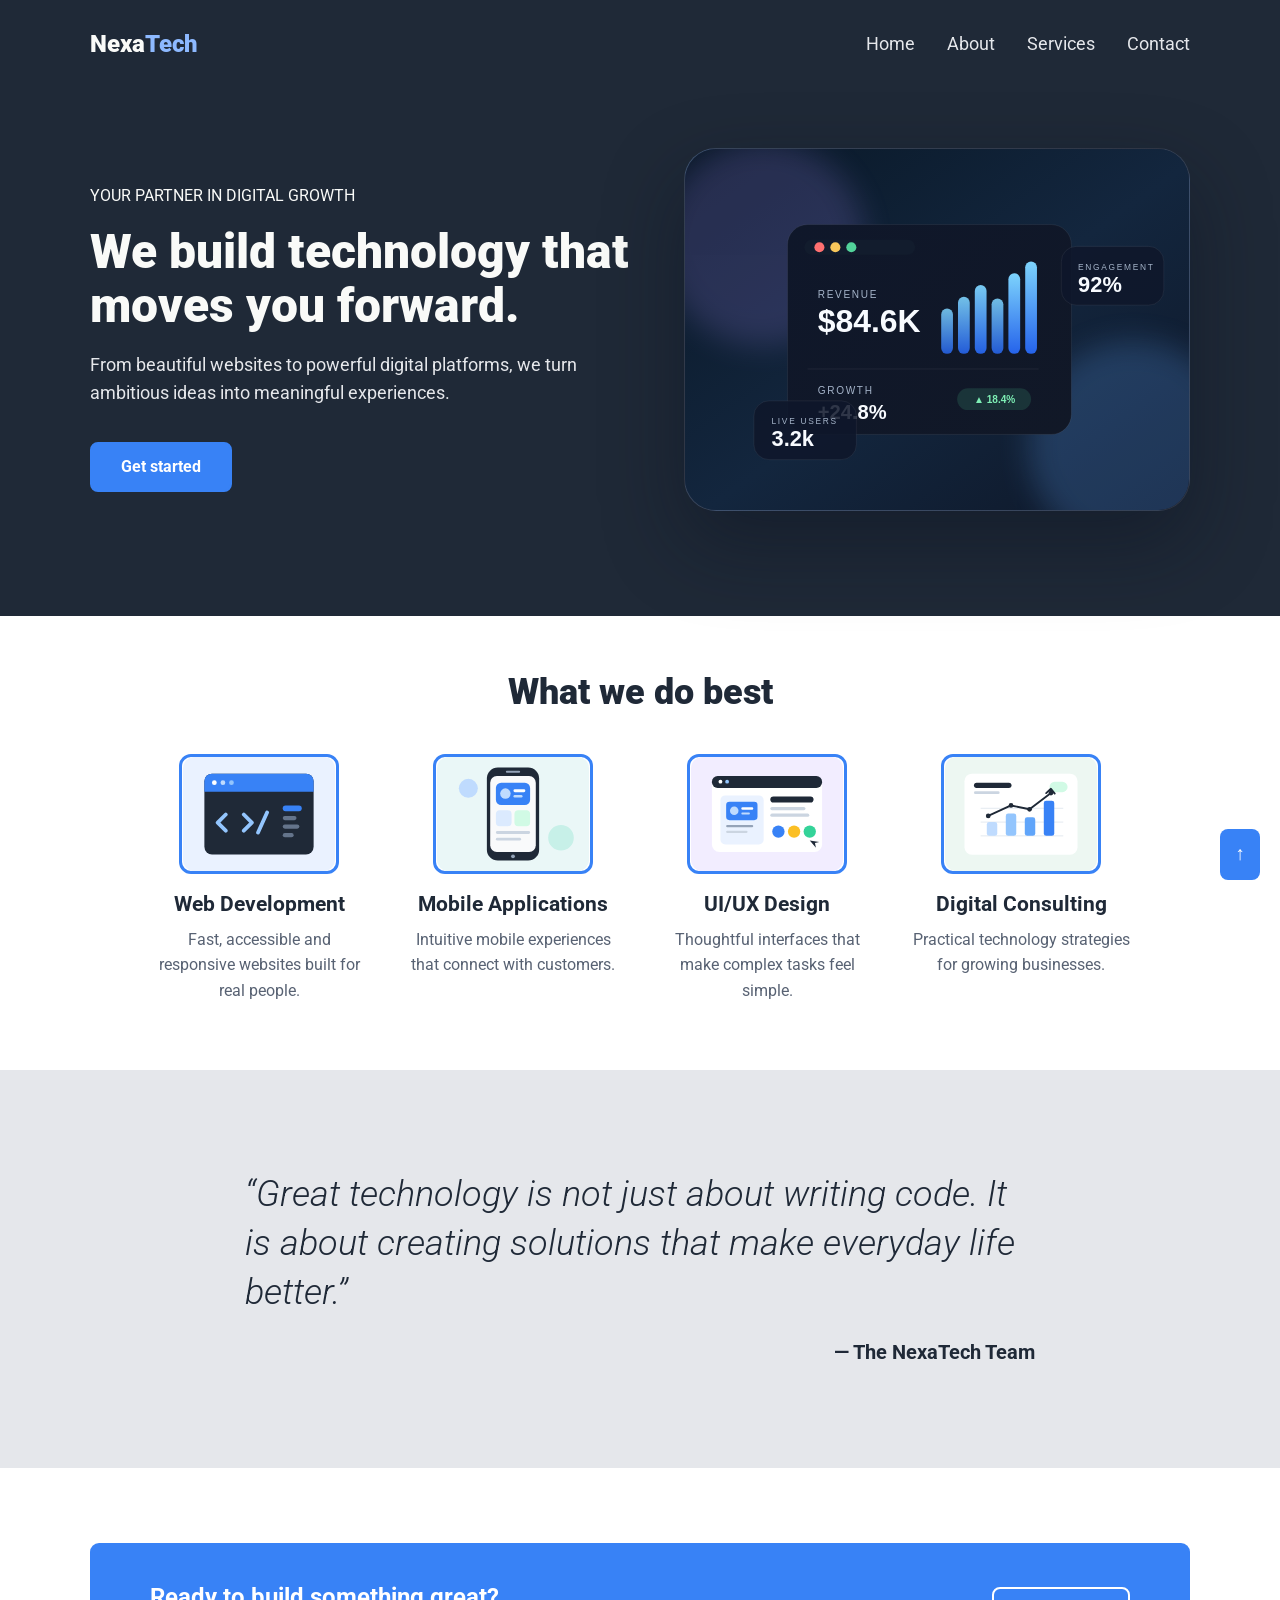
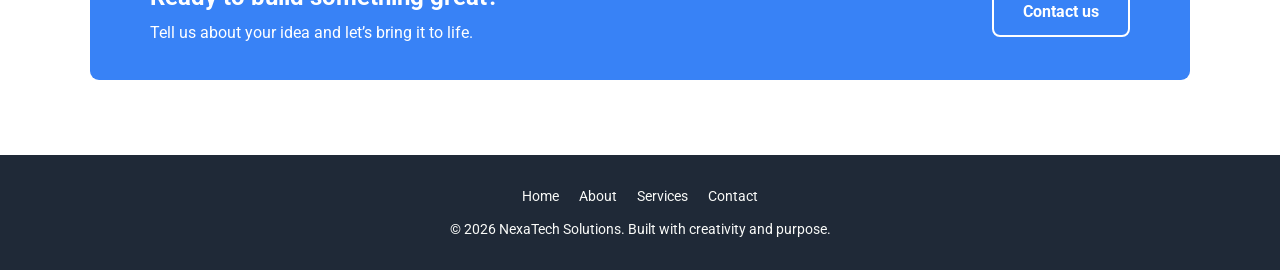
<file: index.html>
<!doctype html>
<html lang="en">
  <head>
    <meta charset="UTF-8" />
    <meta name="viewport" content="width=device-width, initial-scale=1" />
    <meta
      name="description"
      content="NexaTech Solutions — modern digital products and technology services."
    />
    <title>Home | NexaTech Solutions</title>
    <link rel="preconnect" href="https://fonts.googleapis.com" />
    <link rel="preconnect" href="https://fonts.gstatic.com" crossorigin />
    <link
      href="https://fonts.googleapis.com/css2?family=Roboto:wght@300;400;500;700;900&display=swap"
      rel="stylesheet"
    />
    <link rel="stylesheet" href="css/styles.css" />
    <link rel="stylesheet" href="css/hero.css" />
    <link rel="stylesheet" href="css/footer.css" />
    <link rel="stylesheet" href="css/nav.css" />
  </head>
  <body>
    <header class="site-header" id="site-header">
      <div class="container nav-wrap">
        <a class="brand" href="index.html">Nexa<span>Tech</span></a
        ><input
          type="checkbox"
          id="nav-toggle"
          class="nav-toggle"
          aria-label="Toggle navigation"
        /><label for="nav-toggle" class="burger"
          ><span></span><span></span><span></span
        ></label>

        <!-- Navigation links -->
        <nav class="nav-links" aria-label="Main navigation">
          <a href="index.html">Home</a>
          <a href="about.html">About</a><a href="services.html">Services</a
          ><a href="contact.html">Contact</a>
        </nav>
      </div>
    </header>

    <main id="main">
      <!-- Hero Section -->

      <section class="hero">
        <div class="container hero-layout">
          <div class="hero-copy">
            <p class="eyebrow">YOUR PARTNER IN DIGITAL GROWTH</p>
            <h1>We build technology that moves you forward.</h1>
            <p class="hero-sub">
              From beautiful websites to powerful digital platforms, we turn
              ambitious ideas into meaningful experiences.
            </p>
            <a class="btn" href="contact.html">Get started</a>
          </div>
          <div class="hero-art">
            <img
              class="hero-image"
              src="assets/hero-dashboard-illustration.svg"
              alt="Analytics dashboard illustration"
              width="590"
              height="430"
            />
          </div>
        </div>
      </section>

      <!-- Home Services Section -->

      <section class="section home-services">
        <div class="container">
          <h2 class="section-title">What we do best</h2>
          <div class="cards">
            <figure class="service-card">
              <img
                class="service-art"
                src="assets/web-development.svg"
                alt="Code editor displayed in a browser window"
                width="160"
                height="120"
                loading="lazy"
                decoding="async"
              />
              <figcaption>
                <h3>Web Development</h3>
                <p>
                  Fast, accessible and responsive websites built for real
                  people.
                </p>
              </figcaption>
            </figure>

            <figure class="service-card">
              <img
                class="service-art"
                src="assets/mobile-applications.svg"
                alt="Mobile app interface displayed on a smartphone"
                width="160"
                height="120"
                loading="lazy"
                decoding="async"
              />
              <figcaption>
                <h3>Mobile Applications</h3>
                <p>Intuitive mobile experiences that connect with customers.</p>
              </figcaption>
            </figure>

            <figure class="service-card">
              <img
                class="service-art"
                src="assets/ui-ux-design.svg"
                alt="Colorful interface mockup with design tools"
                width="160"
                height="120"
                loading="lazy"
                decoding="async"
              />
              <figcaption>
                <h3>UI/UX Design</h3>
                <p>
                  Thoughtful interfaces that make complex tasks feel simple.
                </p>
              </figcaption>
            </figure>

            <figure class="service-card">
              <img
                class="service-art"
                src="assets/digital-consulting.svg"
                alt="Analytics chart showing a growing trend"
                width="160"
                height="120"
                loading="lazy"
                decoding="async"
              />
              <figcaption>
                <h3>Digital Consulting</h3>
                <p>Practical technology strategies for growing businesses.</p>
              </figcaption>
            </figure>
          </div>
        </div>
      </section>

      <!--Quote Section -->

      <section class="quote">
        <div class="quote-inner">
          <blockquote>
            “Great technology is not just about writing code. It is about
            creating solutions that make everyday life better.”
          </blockquote>
          <p class="quote-author">— The NexaTech Team</p>
        </div>
      </section>

      <!-- Call to Action Section -->

      <section class="cta-section">
        <div class="container">
          <div class="cta">
            <div>
              <h2>Ready to build something great?</h2>
              <p>Tell us about your idea and let’s bring it to life.</p>
            </div>
            <a class="btn btn-outline" href="contact.html">Contact us</a>
          </div>
        </div>
      </section>
    </main>

    <!-- Footer section  -->
    <a href="#site-header" class="back_to_top">
      <span class="arrow_top">&#8593;</span>
    </a>
    <footer class="footer">
      <nav class="footer-nav">
        <a href="index.html">Home</a>
        <a href="about.html">About</a>
        <a href="services.html">Services</a>
        <a href="contact.html">Contact</a>
      </nav>

      <div class="container">
        <p>© 2026 NexaTech Solutions. Built with creativity and purpose.</p>
      </div>
    </footer>
  </body>
</html>
</file>
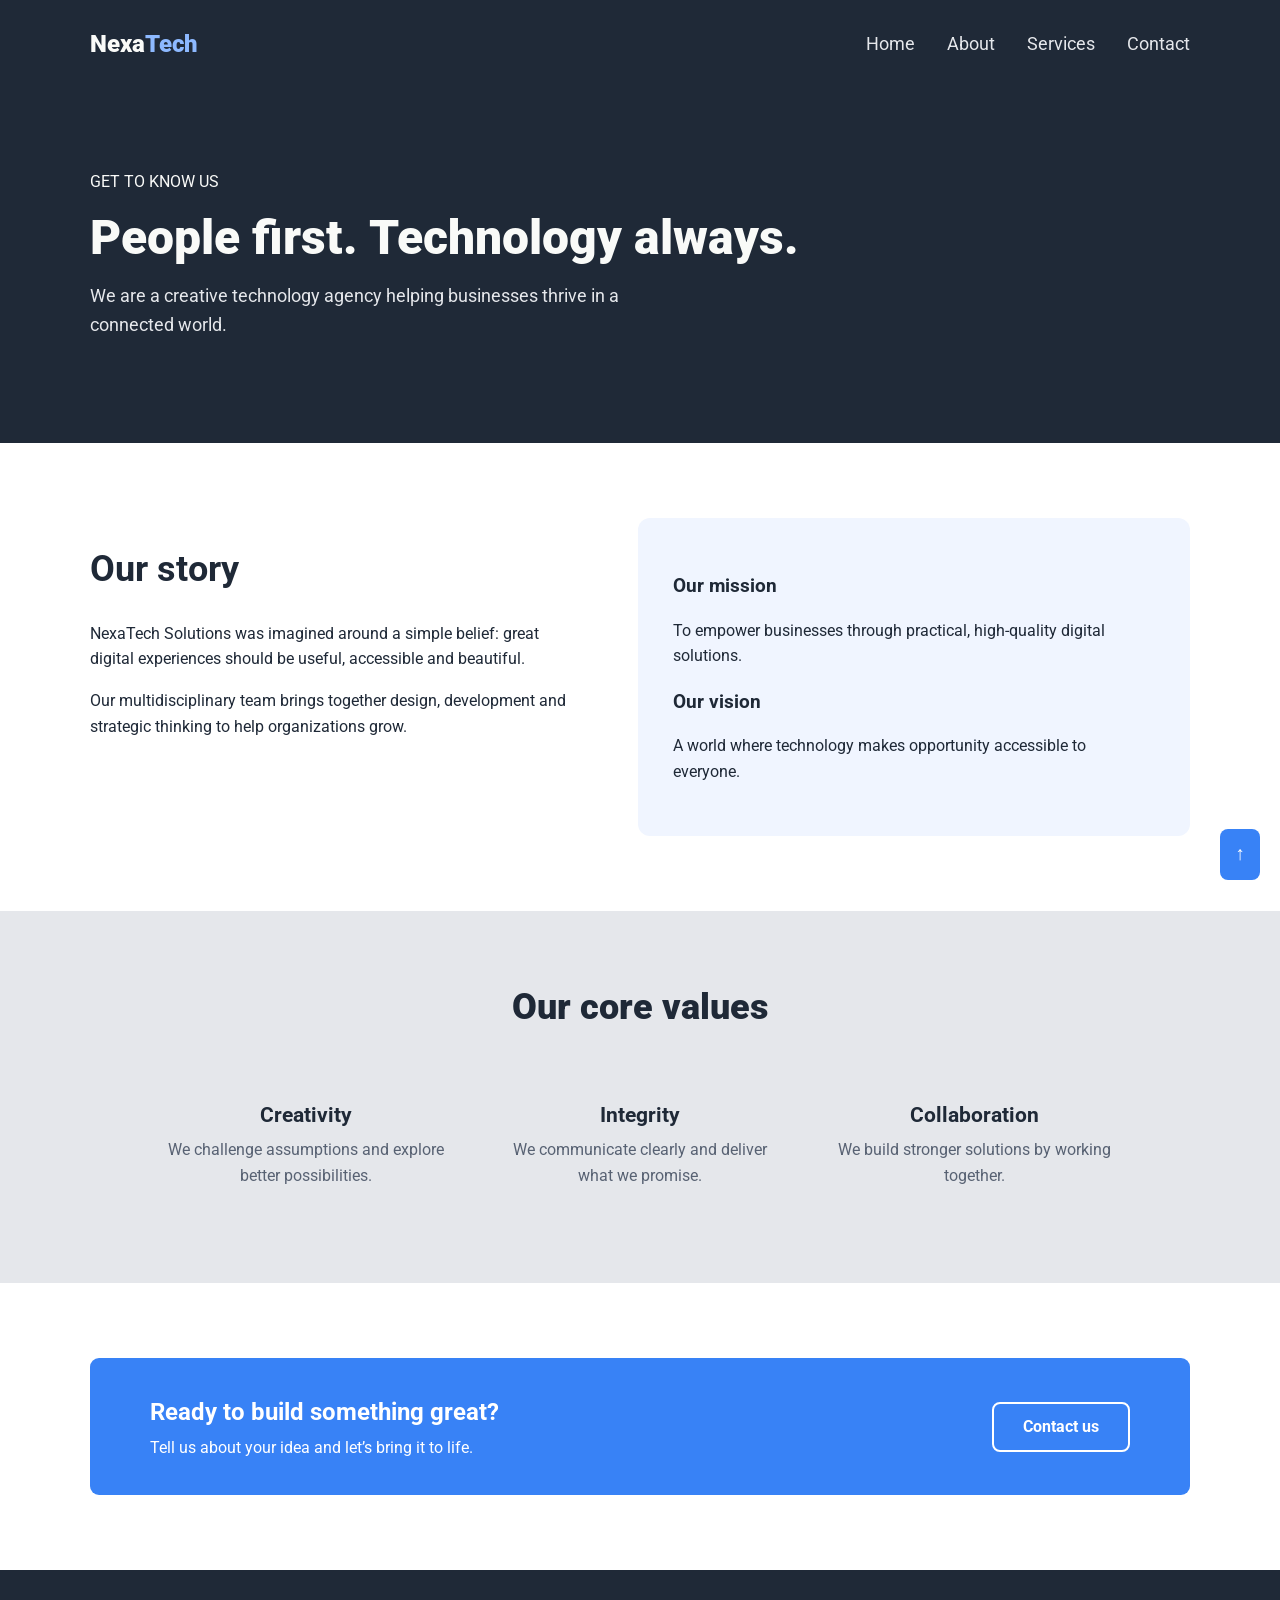
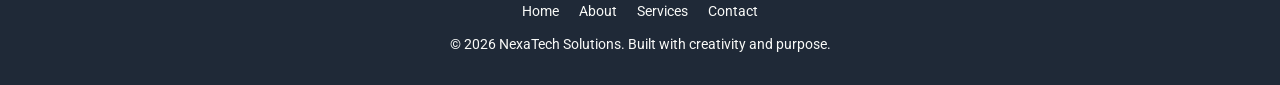
<file: about.html>
<!doctype html>
<html lang="en">
  <head>
    <meta charset="UTF-8" />
    <meta name="viewport" content="width=device-width, initial-scale=1" />
    <meta
      name="description"
      content="NexaTech Solutions — modern digital products and technology services."
    />
    <title>About | NexaTech Solutions</title>
    <link rel="preconnect" href="https://fonts.googleapis.com" />
    <link rel="preconnect" href="https://fonts.gstatic.com" crossorigin />
    <link
      href="https://fonts.googleapis.com/css2?family=Roboto:wght@300;400;500;700;900&display=swap"
      rel="stylesheet"
    />
    <link rel="stylesheet" href="css/styles.css" />
    <link rel="stylesheet" href="css/hero.css" />
    <link rel="stylesheet" href="css/footer.css" />
    <link rel="stylesheet" href="css/nav.css" />
  </head>
  <body>
    <header class="site-header" id="site-header">
      <div class="container nav-wrap">
        <a class="brand" href="index.html">Nexa<span>Tech</span></a
        ><input
          type="checkbox"
          id="nav-toggle"
          class="nav-toggle"
          aria-label="Toggle navigation"
        /><label for="nav-toggle" class="burger">
          <span></span><span></span><span></span
        ></label>

        <!-- Navigation links -->

        <nav class="nav-links" aria-label="Main navigation">
          <a href="index.html">Home</a>
          <a href="about.html">About</a>
          <a href="services.html">Services</a>
          <a href="contact.html">Contact</a>
        </nav>
      </div>
    </header>
    <main id="main">
      <!-- Hero Section -->

      <section class="inner-hero">
        <div class="container">
          <p class="eyebrow">GET TO KNOW US</p>
          <h1>People first. Technology always.</h1>
          <p>
            We are a creative technology agency helping businesses thrive in a
            connected world.
          </p>
        </div>
      </section>

      <!-- Our Story section -->

      <section class="section">
        <div class="container split">
          <div>
            <h2>Our story</h2>
            <p>
              NexaTech Solutions was imagined around a simple belief: great
              digital experiences should be useful, accessible and beautiful.
            </p>
            <p>
              Our multidisciplinary team brings together design, development and
              strategic thinking to help organizations grow.
            </p>
          </div>
          <div class="panel">
            <h3>Our mission</h3>
            <p>
              To empower businesses through practical, high-quality digital
              solutions.
            </p>
            <h3>Our vision</h3>
            <p>
              A world where technology makes opportunity accessible to everyone.
            </p>
          </div>
        </div>
      </section>

      <!-- Core Values Section -->

      <section class="section soft">
        <div class="container">
          <h2 class="section-title">Our core values</h2>
          <div class="cards">
            <article class="service-card">
              <h3>Creativity</h3>
              <p>We challenge assumptions and explore better possibilities.</p>
            </article>
            <article class="service-card">
              <h3>Integrity</h3>
              <p>We communicate clearly and deliver what we promise.</p>
            </article>
            <article class="service-card">
              <h3>Collaboration</h3>
              <p>We build stronger solutions by working together.</p>
            </article>
          </div>
        </div>
      </section>

      <!-- Call to Action Section -->

      <section class="cta-section">
        <div class="container">
          <div class="cta">
            <div>
              <h2>Ready to build something great?</h2>
              <p>Tell us about your idea and let’s bring it to life.</p>
            </div>
            <a class="btn btn-outline" href="contact.html">Contact us</a>
          </div>
        </div>
      </section>
    </main>

    <!-- Footer section  -->
    <a href="#site-header" class="back_to_top">
      <span class="arrow_top">&#8593;</span>
    </a>
    <footer class="footer">
      <nav class="footer-nav">
        <a href="index.html">Home</a>
        <a href="about.html">About</a>
        <a href="services.html">Services</a>
        <a href="contact.html">Contact</a>
      </nav>
      <div class="container">
        <p>© 2026 NexaTech Solutions. Built with creativity and purpose.</p>
      </div>
    </footer>
  </body>
</html>
</file>
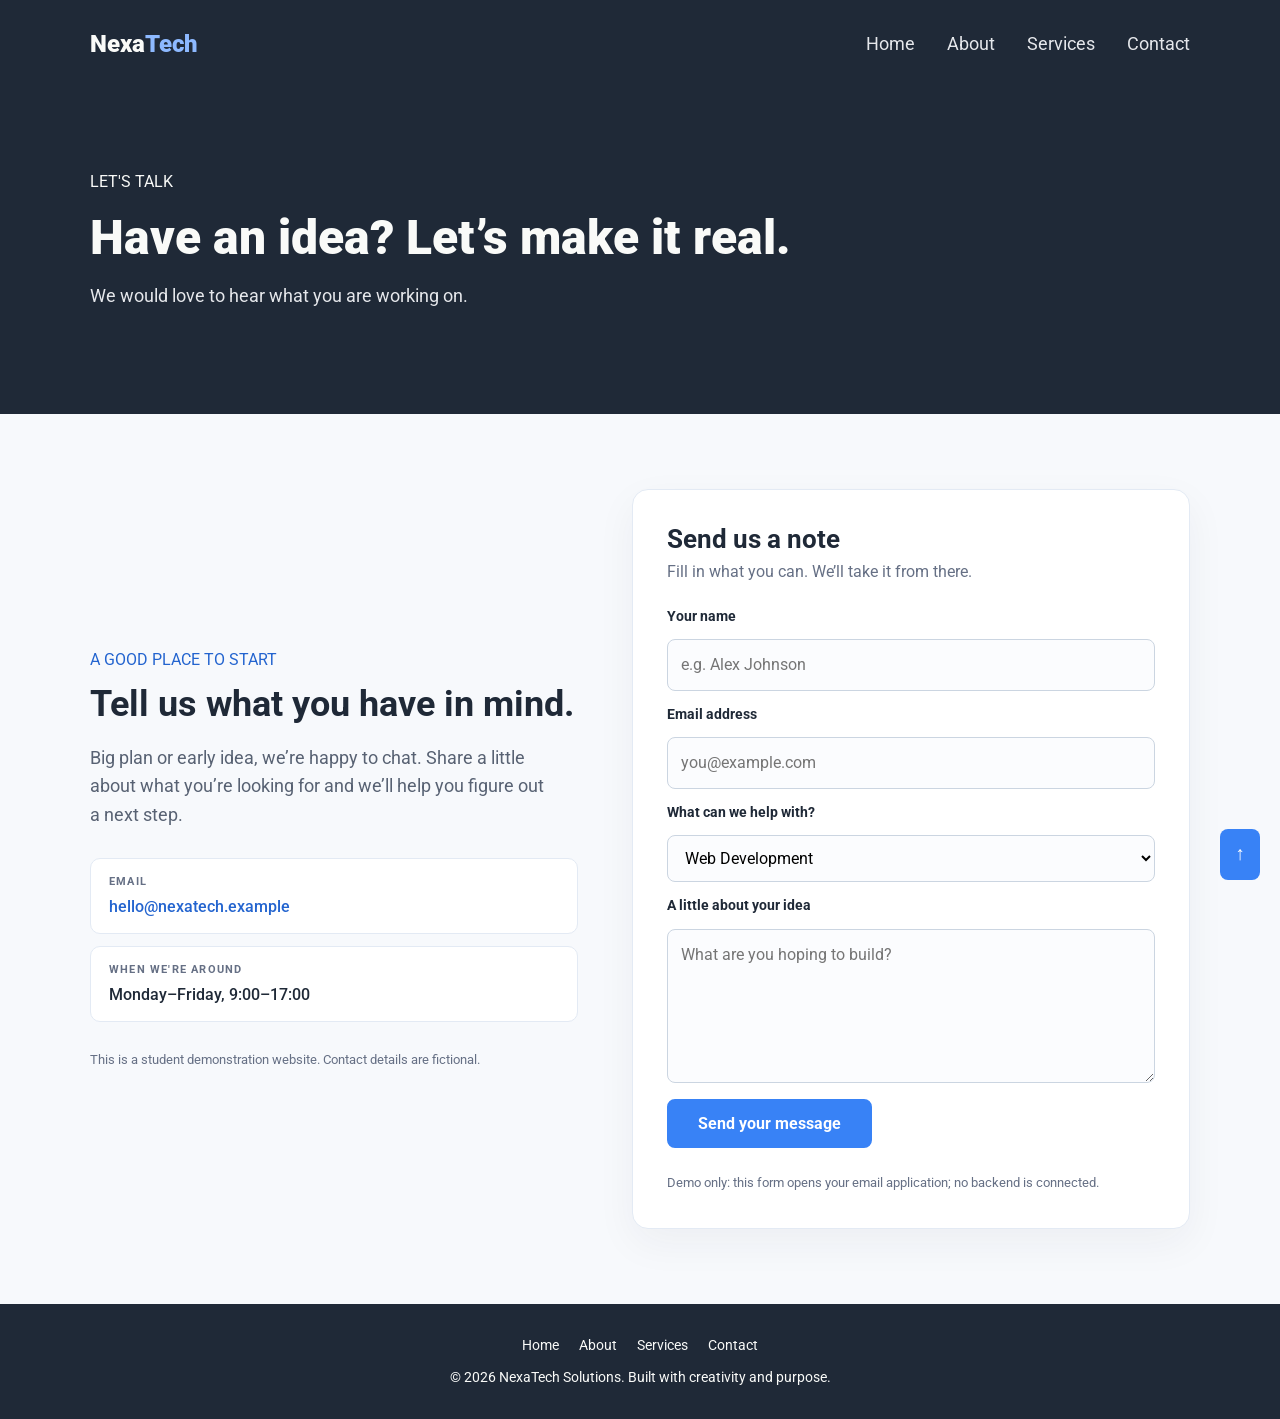
<file: contact.html>
<!doctype html>
<html lang="en">
  <head>
    <meta charset="UTF-8" />
    <meta name="viewport" content="width=device-width, initial-scale=1" />
    <meta
      name="description"
      content="Get in touch with NexaTech Solutions to talk about your next digital project."
    />
    <title>Contact | NexaTech Solutions</title>
    <link rel="preconnect" href="https://fonts.googleapis.com" />
    <link rel="preconnect" href="https://fonts.gstatic.com" crossorigin />
    <link
      href="https://fonts.googleapis.com/css2?family=Roboto:wght@300;400;500;700;900&display=swap"
      rel="stylesheet"
    />
    <link rel="stylesheet" href="css/styles.css" />
    <link rel="stylesheet" href="css/hero.css" />
    <link rel="stylesheet" href="css/footer.css" />
    <link rel="stylesheet" href="css/nav.css" />
  </head>
  <body>
    <header class="site-header" id="site-header">
      <div class="container nav-wrap">
        <a class="brand" href="index.html">Nexa<span>Tech</span></a>
        <input
          type="checkbox"
          id="nav-toggle"
          class="nav-toggle"
          aria-label="Toggle navigation"
        />
        <label for="nav-toggle" class="burger">
          <span></span><span></span><span></span>
        </label>

        <!-- Navigation links -->

        <nav class="nav-links" aria-label="Main navigation">
          <a href="index.html">Home</a>
          <a href="about.html">About</a>
          <a href="services.html">Services</a>
          <a href="contact.html" aria-current="page">Contact</a>
        </nav>
      </div>
    </header>
    <main id="main">
      <!-- Hero Section -->

      <section class="inner-hero">
        <div class="container">
          <p class="eyebrow">LET'S TALK</p>
          <h1>Have an idea? Let’s make it real.</h1>
          <p>We would love to hear what you are working on.</p>
        </div>
      </section>

      <!-- Contact Section -->

      <section class="section contact-section">
        <div class="container split contact-layout">
          <div class="contact-copy">
            <p class="eyebrow">A GOOD PLACE TO START</p>
            <h2>Tell us what you have in mind.</h2>
            <p class="contact-intro">
              Big plan or early idea, we’re happy to chat. Share a little about
              what you’re looking for and we’ll help you figure out a next step.
            </p>
            <div class="contact-info" aria-label="Contact details">
              <div class="contact-detail">
                <span class="contact-detail-label">EMAIL</span>
                <a href="mailto:hello@nexatech.example"
                  >hello@nexatech.example</a
                >
              </div>
              <div class="contact-detail">
                <span class="contact-detail-label">WHEN WE'RE AROUND</span>
                <p>Monday–Friday, 9:00–17:00</p>
              </div>
            </div>
            <p class="small-note">
              This is a student demonstration website. Contact details are
              fictional.
            </p>
          </div>

          <!-- Contact Form  -->

          <form
            class="contact-form"
            action="mailto:hello@nexatech.example"
            method="post"
            enctype="text/plain"
          >
            <div class="contact-form-heading">
              <h2>Send us a note</h2>
              <p>Fill in what you can. We’ll take it from there.</p>
            </div>
            <label for="name">Your name</label>
            <input
              id="name"
              name="name"
              type="text"
              autocomplete="name"
              placeholder="e.g. Alex Johnson"
              required
            />
            <label for="email">Email address</label>
            <input
              id="email"
              name="email"
              type="email"
              autocomplete="email"
              placeholder="you@example.com"
              required
            />
            <label for="service">What can we help with?</label>
            <select id="service" name="service">
              <option>Web Development</option>
              <option>Mobile Applications</option>
              <option>UI/UX Design</option>
              <option>Digital Consulting</option>
            </select>
            <label for="message">A little about your idea</label>
            <textarea
              id="message"
              name="message"
              rows="5"
              placeholder="What are you hoping to build?"
              required
            ></textarea>
            <button class="btn" type="submit">Send your message</button>
            <p class="small-note">
              Demo only: this form opens your email application; no backend is
              connected.
            </p>
          </form>
        </div>
      </section>
    </main>

    <!-- Footer Section -->
    <a href="#site-header" class="back_to_top"
      ><span class="arrow_top">&#8593;</span></a
    >
    <footer class="footer">
      <nav class="footer-nav">
        <a href="index.html">Home</a>
        <a href="about.html">About</a>
        <a href="services.html">Services</a>
        <a href="contact.html">Contact</a>
      </nav>

      <div class="container">
        <p>© 2026 NexaTech Solutions. Built with creativity and purpose.</p>
      </div>
    </footer>
  </body>
</html>
</file>
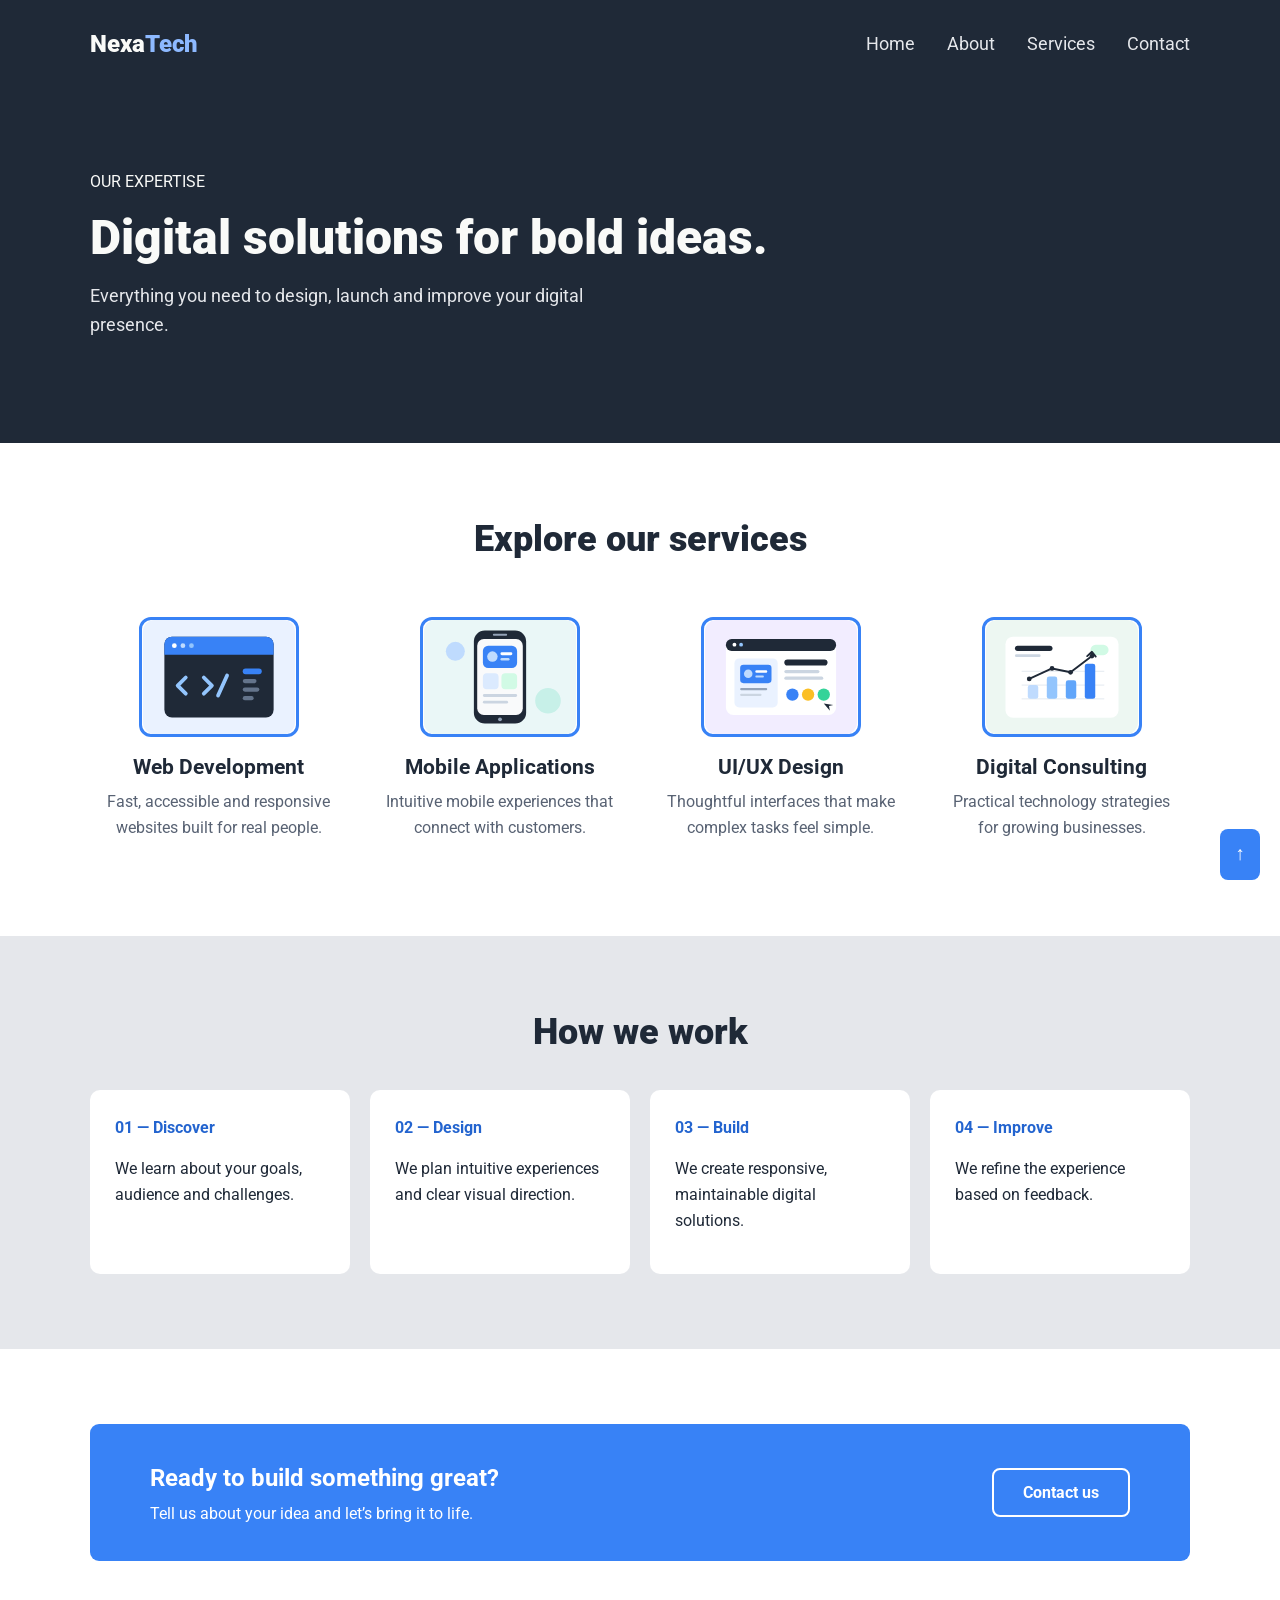
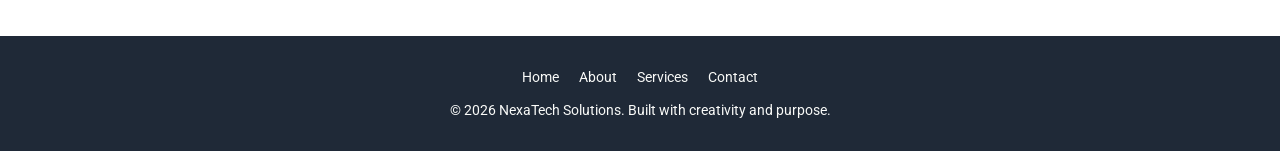
<file: services.html>
<!doctype html>
<html lang="en">
  <head>
    <meta charset="UTF-8" />
    <meta name="viewport" content="width=device-width, initial-scale=1" />
    <meta
      name="description"
      content="NexaTech Solutions — modern digital products and technology services."
    />
    <title>Services | NexaTech Solutions</title>
    <link rel="preconnect" href="https://fonts.googleapis.com" />
    <link rel="preconnect" href="https://fonts.gstatic.com" crossorigin />
    <link
      href="https://fonts.googleapis.com/css2?family=Roboto:wght@300;400;500;700;900&display=swap"
      rel="stylesheet"
    />
    <link rel="stylesheet" href="css/styles.css" />
    <link rel="stylesheet" href="css/hero.css" />
    <link rel="stylesheet" href="css/footer.css" />
    <link rel="stylesheet" href="css/nav.css" />
  </head>
  <body>
    <header class="site-header" id="site-header">
      <div class="container nav-wrap">
        <a class="brand" href="index.html">Nexa<span>Tech</span></a
        ><input
          type="checkbox"
          id="nav-toggle"
          class="nav-toggle"
          aria-label="Toggle navigation"
        /><label for="nav-toggle" class="burger"
          ><span></span><span></span><span></span
        ></label>

        <!-- Navigation links -->

        <nav class="nav-links" aria-label="Main navigation">
          <a href="index.html">Home</a><a href="about.html">About</a
          ><a href="services.html">Services</a
          ><a href="contact.html">Contact</a>
        </nav>
      </div>
    </header>
    <main id="main">
      <!-- Hero Section -->

      <section class="inner-hero">
        <div class="container">
          <p class="eyebrow">OUR EXPERTISE</p>
          <h1>Digital solutions for bold ideas.</h1>
          <p>
            Everything you need to design, launch and improve your digital
            presence.
          </p>
        </div>
      </section>

      <!-- Our Services Section -->

      <section class="section">
        <div class="container">
          <h2 class="section-title">Explore our services</h2>
          <div class="cards">
            <figure class="service-card">
              <!-- <div class="service-icon" aria-hidden="true">01</div> -->
              <img
                class="service-art"
                src="assets/web-development.svg"
                alt="Code editor displayed in a browser window"
                width="160"
                height="120"
                loading="lazy"
                decoding="async"
              />
              <figcaption>
                <h3>Web Development</h3>
                <p>
                  Fast, accessible and responsive websites built for real
                  people.
                </p>
              </figcaption>
            </figure>

            <figure class="service-card">
              <!-- <div class="service-icon" aria-hidden="true">02</div> -->
              <img
                class="service-art"
                src="assets/mobile-applications.svg"
                alt="Mobile app interface displayed on a smartphone"
                width="160"
                height="120"
                loading="lazy"
                decoding="async"
              />
              <figcaption>
                <h3>Mobile Applications</h3>
                <p>Intuitive mobile experiences that connect with customers.</p>
              </figcaption>
            </figure>

            <figure class="service-card">
              <!-- <div class="service-icon" aria-hidden="true">03</div> -->
              <img
                class="service-art"
                src="assets/ui-ux-design.svg"
                alt="Colorful interface mockup with design tools"
                width="160"
                height="120"
                loading="lazy"
                decoding="async"
              />
              <figcaption>
                <h3>UI/UX Design</h3>
                <p>
                  Thoughtful interfaces that make complex tasks feel simple.
                </p>
              </figcaption>
            </figure>

            <figure class="service-card">
              <!-- <div class="service-icon" aria-hidden="true">04</div> -->
              <img
                class="service-art"
                src="assets/digital-consulting.svg"
                alt="Analytics chart showing a growing trend"
                width="160"
                height="120"
                loading="lazy"
                decoding="async"
              />
              <figcaption>
                <h3>Digital Consulting</h3>
                <p>Practical technology strategies for growing businesses.</p>
              </figcaption>
            </figure>
          </div>
        </div>
      </section>

      <section class="section soft">
        <div class="container">
          <h2 class="section-title">How we work</h2>
          <div class="steps">
            <div>
              <strong>01 — Discover</strong>
              <p>We learn about your goals, audience and challenges.</p>
            </div>
            <div>
              <strong>02 — Design</strong>
              <p>We plan intuitive experiences and clear visual direction.</p>
            </div>
            <div>
              <strong>03 — Build</strong>
              <p>We create responsive, maintainable digital solutions.</p>
            </div>
            <div>
              <strong>04 — Improve</strong>
              <p>We refine the experience based on feedback.</p>
            </div>
          </div>
        </div>
      </section>

      <section class="cta-section">
        <div class="container">
          <div class="cta">
            <div>
              <h2>Ready to build something great?</h2>
              <p>Tell us about your idea and let’s bring it to life.</p>
            </div>
            <a class="btn btn-outline" href="contact.html">Contact us</a>
          </div>
        </div>
      </section>
    </main>
    <a href="#site-header" class="back_to_top"
      ><span class="arrow_top">&#8593;</span></a
    >
    <footer class="footer">
      <nav class="footer-nav">
        <a href="index.html">Home</a>
        <a href="about.html">About</a>
        <a href="services.html">Services</a>
        <a href="contact.html">Contact</a>
      </nav>

      <div class="container">
        <p>© 2026 NexaTech Solutions. Built with creativity and purpose.</p>
      </div>
    </footer>
  </body>
</html>
</file>
<file: css/styles.css>
/* =========================================
   1. GLOBAL VARIABLES
========================================= */

:root {
  --dark: #1f2937;
  --blue: #3882f6;
  --blue-hover: #2364cf;
  --light: #e5e7eb;
  --white: #f9faf8;
  --text-muted: #586273;
  --border: #e3eaf4;
}

/* =========================================
   2. GLOBAL RESET
========================================= */

*,
*::before,
*::after {
  box-sizing: border-box;
}

html {
  scroll-behavior: smooth;
}

body {
  margin: 0;
  font-family: "Roboto", Arial, sans-serif;
  color: var(--dark);
  line-height: 1.6;
}

img {
  display: block;
  max-width: 100%;
  height: auto;
}

a {
  color: inherit;
  text-decoration: none;
}

button,
input,
select,
textarea {
  font: inherit;
}

/* =========================================
   3. SHARED CONTAINER
========================================= */

.container {
  width: min(1100px, calc(100% - 40px));
  margin-inline: auto;
}

/* =========================================
   4. GLOBAL BUTTONS
========================================= */

.btn {
  display: inline-block;
  padding: 10px 29px;
  margin-top: 16px;
  background: var(--blue);
  color: white;
  border: 2px solid var(--blue);
  border-radius: 8px;
  font-weight: 700;
  text-align: center;
  cursor: pointer;
}

.btn:hover,
.btn:focus-visible {
  background: var(--blue-hover);
  border-color: var(--blue-hover);
}

.back_to_top {
  position: fixed;
  bottom: 20px;
  right: 20px;
  padding: 10px 15px;
  background: var(--blue);
  color: white;
  border-radius: 8px;
  font-size: 14px;
  text-decoration: none;
  z-index: 1000;
}

.arrow_top {
  font-weight: bold;
  font-size: 1.2rem;
}

.back_to_top:hover {
  background: var(--blue-hover);
  font-size: 15px;
}

/* =========================================
   5. GENERAL SECTIONS
========================================= */

.section {
  padding: 75px 0;
}

.section-title {
  margin: 0 0 36px;
  font-size: 36px;
  font-weight: 900;
  line-height: 1.2;
  text-align: center;
}

.soft,
.quote {
  background: var(--light);
}

/* =========================================
   6. GENERAL SERVICES LAYOUT
========================================= */

.cards {
  display: flex;
  flex-wrap: wrap;
  justify-content: center;
  gap: 24px;
}

.service-card {
  margin: 0;
  display: flex;
  flex: 1 1 210px;
  flex-direction: column;
  align-items: center;
  justify-content: flex-start;

  max-width: 310px;
  padding: 20px 14px;
  text-align: center;
}

.service-art {
  width: 160px;
  height: 120px;
  object-fit: contain;
  border: 3px solid var(--blue);
  border-radius: 12px;
  margin-inline: auto;
}

.service-card h3 {
  margin: 17px 0 8px;
  font-size: 21px;
  line-height: 1.3;
}

.service-card p {
  margin: 0;
  font-size: 16px;
  color: var(--text-muted);
}

/* Optional numbered service icons */

.service-icon {
  display: flex;
  align-items: center;
  justify-content: center;
  width: 100px;
  height: 100px;
  margin-inline: auto;
  border: 4px solid var(--blue);
  border-radius: 14px;
  color: var(--blue);
  font-size: 30px;
  font-weight: 900;
}

/* =========================================
   7. HOMEPAGE SERVICES
========================================= */

.home-services {
  padding: 55px 0;
}

.home-services .section-title {
  margin-bottom: 28px;
}

.home-services .cards {
  max-width: 1000px;
  margin-inline: auto;
  gap: 16px;
}

.home-services .service-card {
  flex: 1 1 210px;
  max-width: 240px;
  padding: 12px 8px;
}

/* =========================================
   8. TESTIMONIAL SECTION
========================================= */

.quote {
  padding: 100px 20px;
}

.quote-inner {
  max-width: 790px;
  margin-inline: auto;
}

.quote blockquote {
  margin: 0;
  font-size: 36px;
  font-weight: 300;
  font-style: italic;
  line-height: 1.35;
}

.quote-author {
  margin-bottom: 0;
  font-size: 20px;
  font-weight: 700;
  text-align: right;
}

/* =========================================
   9. CALL TO ACTION
========================================= */

.cta-section {
  padding: 75px 0;
}

.cta {
  display: flex;
  align-items: center;
  justify-content: space-between;
  gap: 25px;
  padding: 35px 60px;
  background: var(--blue);
  color: white;
  border-radius: 9px;
}

.cta h2 {
  margin: 0;
  font-size: 24px;
}

.cta p {
  margin: 3px 0 0;
}

.btn-outline {
  margin: 0;
  border-color: white;
  white-space: nowrap;
}

.btn-outline:hover,
.btn-outline:focus-visible {
  background: white;
  border-color: white;
  color: var(--blue);
}

/* =========================================
   10. SHARED TWO-COLUMN LAYOUT
========================================= */

.split {
  display: flex;
  align-items: flex-start;
  gap: 65px;
}

.split > div,
.split > form {
  flex: 1;
  min-width: 0;
}

.split h2 {
  font-size: 36px;
  line-height: 1.2;
}

/* =========================================
   11. INFORMATION PANELS
========================================= */

.panel {
  padding: 35px;
  background: #f0f5ff;
  border-radius: 12px;
}

.panel h3 {
  margin-bottom: 0;
}

/* =========================================
   12. HOW WE WORK
========================================= */

.steps {
  display: flex;
  flex-wrap: wrap;
  gap: 20px;
}

.steps > div {
  flex: 1 1 210px;
  padding: 25px;
  background: white;
  border-radius: 10px;
}

.steps strong {
  color: var(--blue-hover);
}

/* =========================================
   13. CONTACT SECTION
========================================= */

.contact-section {
  background: #f7f9fc;
}

.contact-layout {
  align-items: center;
  gap: 54px;
}

.contact-copy {
  padding: 12px 0;
}

.contact-copy .eyebrow {
  margin: 0 0 10px;
  color: var(--blue-hover);
}

.contact-copy h2 {
  margin: 0 0 14px;
}

.contact-intro {
  max-width: 460px;
  color: var(--text-muted);
  font-size: 18px;
}

.contact-info {
  display: flex;
  flex-direction: column;
  gap: 12px;
  margin: 28px 0;
}

.contact-detail {
  padding: 14px 18px;
  border: 1px solid var(--border);
  border-radius: 10px;
  background: white;
}

.contact-detail-label {
  display: block;
  color: #667085;
  font-size: 11px;
  font-weight: 700;
  letter-spacing: 1.2px;
}

.contact-detail p,
.contact-detail a {
  display: inline-block;
  margin: 3px 0 0;
  font-weight: 500;
}

.contact-detail a {
  color: var(--blue-hover);
}

.contact-detail a:hover,
.contact-detail a:focus-visible {
  text-decoration: underline;
  text-underline-offset: 3px;
}

/* =========================================
   14. CONTACT FORM
========================================= */

.contact-form {
  display: flex;
  flex-direction: column;
  gap: 12px;
  padding: 34px;
  background: white;
  border: 1px solid var(--border);
  border-radius: 16px;
  box-shadow: 0 14px 40px #1f29370d;
}

.contact-form-heading h2 {
  margin: 0;
  font-size: 26px;
}

.contact-form-heading p {
  margin: 4px 0 8px;
  color: #667085;
}

.contact-form label {
  font-size: 14px;
  font-weight: 700;
}

.contact-form input,
.contact-form select,
.contact-form textarea {
  width: 100%;
  padding: 12px 13px;
  background: #fbfcfe;
  border: 1px solid #cbd5e1;
  border-radius: 8px;
}

.contact-form input:focus,
.contact-form select:focus,
.contact-form textarea:focus {
  outline: 3px solid #3882f633;
  border-color: var(--blue);
  background: white;
}

.contact-form textarea {
  resize: vertical;
}

.contact-form .btn {
  align-self: flex-start;
  margin-top: 4px;
}

.small-note {
  font-size: 13px;
  color: #667085;
}

.contact-copy > .small-note,
.contact-form > .small-note {
  margin-bottom: 0;
}

/* =========================================
   15. TABLET RESPONSIVENESS
========================================= */

@media (max-width: 768px) {
  .split {
    flex-direction: column;
  }

  .section {
    padding: 65px 0;
  }

  .home-services {
    padding: 50px 0;
  }

  .home-services .cards {
    max-width: 520px;
    gap: 20px;
  }

  .home-services .service-card {
    flex: 1 1 210px;
    max-width: 240px;
  }

  .cta {
    padding: 30px;
    flex-wrap: wrap;
  }

  .contact-layout {
    gap: 34px;
  }
}

/* =========================================
   16. MOBILE RESPONSIVENESS
========================================= */

@media (max-width: 375px) {
  .container {
    width: calc(100% - 32px);
  }

  .section-title,
  .split h2 {
    font-size: 30px;
  }

  .quote {
    padding: 70px 20px;
  }

  .quote blockquote {
    font-size: 28px;
  }

  .service-card {
    max-width: 100%;
  }

  .home-services .cards {
    gap: 20px;
  }

  .home-services .service-card {
    flex: 1 1 100%;
    max-width: 300px;
  }

  .cta {
    padding: 25px;
  }

  .contact-form {
    padding: 24px;
  }
}
</file>
<file: css/hero.css>
.hero,
.inner-hero {
  background: var(--dark);
  color: var(--white);
}

.hero {
  padding: 60px 0 105px;
}

.hero-layout {
  display: flex;
  align-items: center;
  justify-content: space-between;
  gap: 55px;
}

.hero-copy {
  flex: 1 1 48%;
}

.hero-art {
  flex: 1 1 45%;
  min-width: 0;
  display: flex;
  justify-content: center;
  align-items: center;
}

.hero-image {
  display: block;
  width: min(100%, 590px);
  height: auto;
  border-radius: 32px;
  box-shadow: 0 32px 80px rgba(9, 16, 30, 0.42);
  background: linear-gradient(135deg, rgba(56, 130, 246, 0.18), rgba(17, 24, 39, 0.9));
  border: 1px solid rgba(255, 255, 255, 0.12);
}

.hero h1,
.inner-hero h1 {
  font-size: 48px;
  line-height: 1.12;
  font-weight: 900;
  color: var(--white);
  margin: 12px 0;
}
.hero-sub,
.inner-hero p:not(.eyebrow) {
  font-size: 18px;
  color: var(--light);
  max-width: 570px;
}

.inner-hero {
  padding: 65px 0 85px;
}
.inner-hero h1 {
  max-width: 760px;
}

@media (max-width: 768px) {
  .hero-layout{
    flex-direction: column;
  }

  .hero {
    padding: 40px 0 70px;
  }

  .hero-copy,
  .hero-art {
    width: 100%;
  }
  .hero-art {
    max-width: 650px;
  }

}

@media (max-width: 375px) {
  .hero h1,
  .inner-hero h1 {
    font-size: 38px;
  }
  
  .inner-hero {
    padding: 45px 0 60px;
  }

}
</file>
<file: css/footer.css>
.footer {
  background: var(--dark);
  color: var(--white);
}

.footer {
  text-align: center;
  padding: 30px 0;
  font-size: 14px;
}

.footer p {
  margin: 0;
}

.footer-nav {
  display: flex;
  justify-content: center;
  gap: 20px;
  margin-bottom: 10px;
}

.footer-nav a {
  color: var(--white);
  text-decoration: none;
  transition: color 0.3s;
}

.footer-nav a:hover {
  text-decoration: underline;
}
</file>
<file: css/nav.css>
/* Header */
.site-header {
  background: var(--dark);
  color: var(--white);
}

/* Navigation container */
.nav-wrap {
  display: flex;
  align-items: center;
  justify-content: space-between;
  min-height: 88px;
  gap: 20px;
}

/* Logo */
.brand {
  font-size: 24px;
  font-weight: 900;
  color: var(--white);
}

.brand span {
  color: #8db9ff;
}

/* Desktop navigation */
.nav-links {
  display: flex;
  align-items: center;
  gap: 32px;
}

.nav-links a {
  font-size: 18px;
  color: var(--light);
}

.nav-links a:hover,
.nav-links a:focus-visible {
  color: white;
  text-decoration: underline;
}

/* Hide checkbox visually */
.nav-toggle {
  position: absolute;
  width: 1px;
  height: 1px;
  opacity: 0;
}

/* Hide hamburger on desktop */
.burger {
  display: none;
}

/* Mobile navigation */
@media (max-width: 768px) {
  .nav-wrap {
    position: relative;
    min-height: 76px;
  }

  .burger {
    display: flex;
    flex-direction: column;
    gap: 5px;
    padding: 12px;
    cursor: pointer;
    border: 1px solid #718096;
    border-radius: 6px;
  }

  .burger span {
    display: block;
    width: 24px;
    height: 3px;
    background: white;
    border-radius: 2px;
  }

  .nav-links {
    display: none;
    position: absolute;
    top: 100%;
    left: 0;
    right: 0;
    z-index: 10;

    background: var(--dark);
    padding: 15px 20px;

    flex-direction: column;
    align-items: stretch;
    gap: 0;
  }

  .nav-links a {
    padding: 12px 0;
  }

  /* Open menu when checkbox is checked */
  .nav-toggle:checked ~ .nav-links {
    display: flex;
  }

  .nav-toggle:focus-visible + .burger {
    outline: 3px solid #8db9ff;
    outline-offset: 3px;
  }
}
</file>
